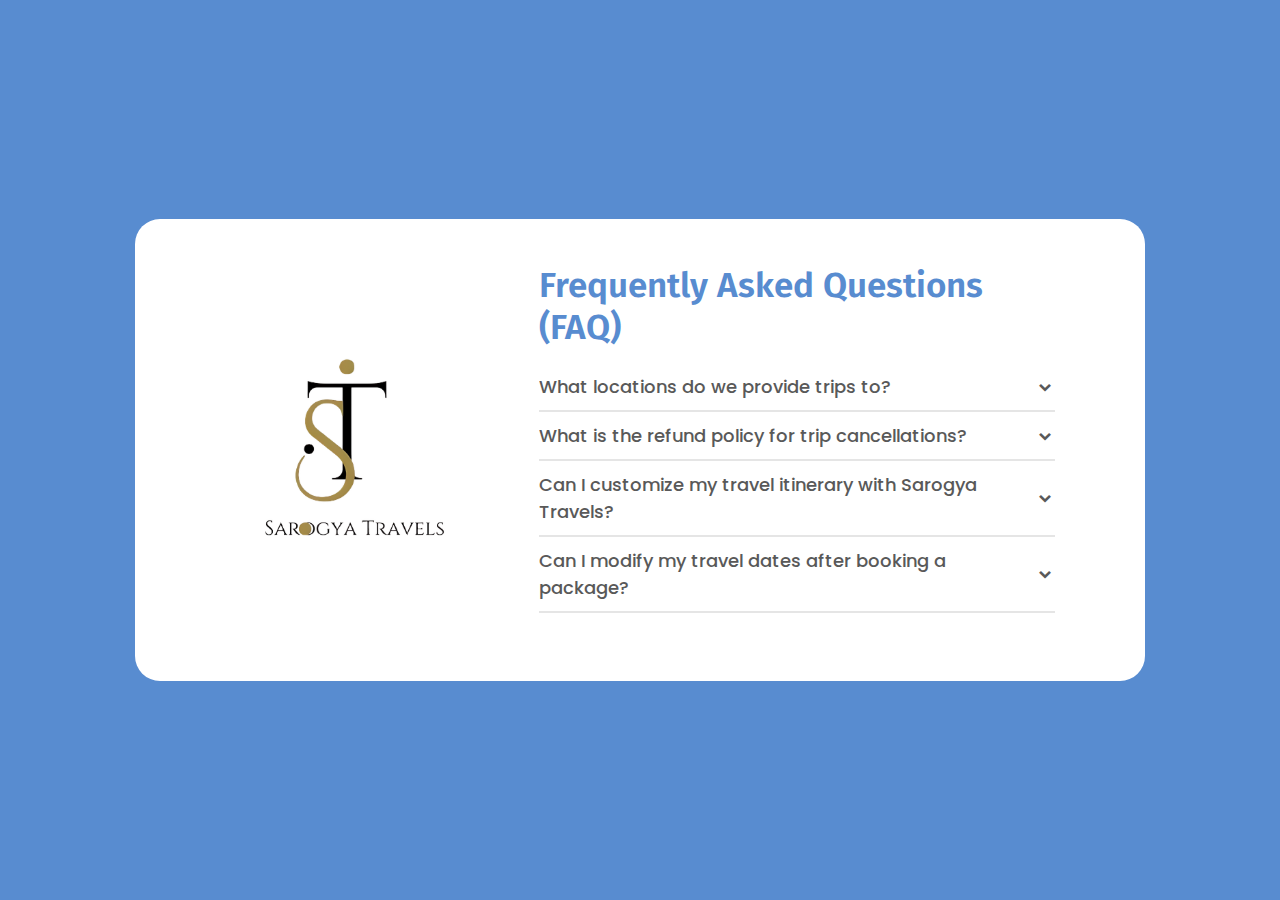
<file: acc.html>
<!DOCTYPE html>
<!-- Designined by CodingLab | www.youtube.com/codinglabyt -->
<html lang="en" dir="ltr">
  <head>
    <meta charset="UTF-8">
    <title>FAQ-Sarogya Travels</title>
    <link rel="stylesheet" href="acc.css">
    <!-- Boxicons CDN Link -->
    <link href='https://unpkg.com/boxicons@2.0.7/css/boxicons.min.css' rel='stylesheet'>
    <meta name="viewport" content="width=device-width, initial-scale=1.0">
   </head>
<body>
  <div class="accordion">
    <div class="image-box">
      <img src="/assets/images/logo_phone_sharp.jpg" alt="">
    </div>
    <div class="accordion-text">
      <div class="title">Frequently Asked Questions (FAQ)</div>
    <ul class="faq-text">
      <li>
        <div class="question-arrow">
          <span class="question">What locations do we provide trips to?</span>
          <i class="bx bxs-chevron-down arrow"></i>
        </div>
        <p>We offer spiritual journeys to Uttarakhand's Char Dhams (Kedarnath, Badrinath, Yamunotri, Gangotri), along with destinations like Manali and Agra.</p>
        <span class="line"></span>
      </li>
      <li>
        <div class="question-arrow">
          <span class="question">What is the refund policy for trip cancellations?</span>
          <i class="bx bxs-chevron-down arrow"></i>
        </div>
        <p>Upon canceling a trip after payment, you'll receive a 60% refund, with a 40% cancellation charge.</p>
        <span class="line"></span>
      </li>
      <li>
        <div class="question-arrow">
          <span class="question">Can I customize my travel itinerary with Sarogya Travels?</span>
          <i class="bx bxs-chevron-down arrow"></i>
        </div>
        <p> Yes, our team is dedicated to tailoring your journey. Contact us to personalize your dream travel experience.</p>
        <span class="line"></span>
      </li>
      <li>
        <div class="question-arrow">
          <span class="question">Can I modify my travel dates after booking a package?</span>
          <i class="bx bxs-chevron-down arrow"></i>
        </div>
        <p>Yes, we understand plans may change. Contact us at <a href="tel:+918383920977">+91 83839 20977</a> or email us at <a href="mailto:sarogyatravels@gmail.com">sarogyatravels@gmail.com</a>. and we'll assist you in adjusting your travel dates.</p>
        <span class="line"></span>
      </li>
     
    </ul>
    </div>
  </div>


  <script>
    let li = document.querySelectorAll(".faq-text li");
    for (var i = 0; i < li.length; i++) {
      li[i].addEventListener("click", (e)=>{
        let clickedLi;
        if(e.target.classList.contains("question-arrow")){
          clickedLi = e.target.parentElement;
        }else{
          clickedLi = e.target.parentElement.parentElement;
        }
       clickedLi.classList.toggle("showAnswer");
      });
    }
  </script>

</body>
</html>
</file>
<file: acc.css>
/* Google Font CDN Link */
@import url('https://fonts.googleapis.com/css2?family=Poppins:wght@200;300;400;500;600;700&display=swap');
@import url('https://fonts.googleapis.com/css2?family=Fira+Sans:wght@500;600&display=swap');
*{
  margin: 0;
  padding: 0;
  box-sizing: border-box;
  font-family: "Poppins" , sans-serif;
}
body{
  display: flex;
  align-items: center;
  justify-content: center;
  min-height: 100vh;
  background: hsl(214, 56%, 58%);
  padding: 40px;
}
::selection{
  background: hsl(214, 56%, 58%);
  color: #fff;
}
.accordion{
  display: flex;
  max-width: 1010px;
  width: 100%;
  align-items: center;
  justify-content: space-between;
  background: #fff;
  border-radius: 25px;
  padding: 45px 90px 45px 60px;
}
.accordion .image-box{
  height: 360px;
  width: 300px;
}
.accordion .image-box img{
  height: 100%;
  width: 100%;
  object-fit: contain;
}
.accordion .accordion-text{
  width: 60%;
}
.accordion .accordion-text .title{
  font-size: 35px;
  font-weight: 600;
  color: hsl(214, 56%, 58%);
  font-family: 'Fira Sans', sans-serif;
}
.accordion .accordion-text .faq-text{
  margin-top: 25px;
  height: 263px;
  overflow-y: auto;
}
.faq-text::-webkit-scrollbar{
  display: none;
}
.accordion .accordion-text li{
  list-style: none;
  cursor: pointer;
}
.accordion-text li .question-arrow{
  display: flex;
  align-items: center;
  justify-content: space-between;
}
.accordion-text li .question-arrow .question{
  font-size: 18px;
  font-weight: 500;
  color: #595959;
  transition: all 0.3s ease;
}
.accordion-text li .question-arrow .arrow{
  font-size: 20px;
  color: #595959;
  transition: all 0.3s ease;
}
.accordion-text li.showAnswer .question-arrow .arrow{
  transform: rotate(-180deg);
}
.accordion-text li:hover .question-arrow .question,
.accordion-text li:hover .question-arrow .arrow{
  color:  hsl(214, 56%, 58%);
}
.accordion-text li.showAnswer .question-arrow .question,
.accordion-text li.showAnswer .question-arrow .arrow{
  color: hsl(214, 56%, 58%);
}
.accordion-text li .line{
  display: block;
  height: 2px;
  width: 100%;
  margin: 10px 0;
  background: rgba(0, 0, 0, 0.1);
}
.accordion-text li p{
  width: 92%;
  font-size: 15px;
  font-weight: 500;
  color: #595959;
  display: none;
}
.accordion-text li.showAnswer p{
  display: block;
}

@media (max-width: 994px) {
  body{
    padding: 40px 20px;
  }
  .accordion{
    max-width: 100%;
    padding: 45px 60px 45px 60px;
  }
  .accordion .image-box{
    height: 360px;
    width: 220px;
  }
  .accordion .accordion-text{
    width: 63%;
  }
}
@media (max-width: 820px) {
  .accordion{
    flex-direction: column;
  }
  .accordion .image-box{
    height: 360px;
    width: 300px;
    background: hsl(214, 56%, 58%);
    width: 100%;
    border-radius: 25px;
    padding: 30px;
  }
  .accordion .accordion-text{
    width: 100%;
    margin-top: 30px;
  }
}
@media (max-width: 538px) {
  .accordion{
    padding: 25px;
  }
  .accordion-text li p{
    width: 98%;
  }
}
</file>
